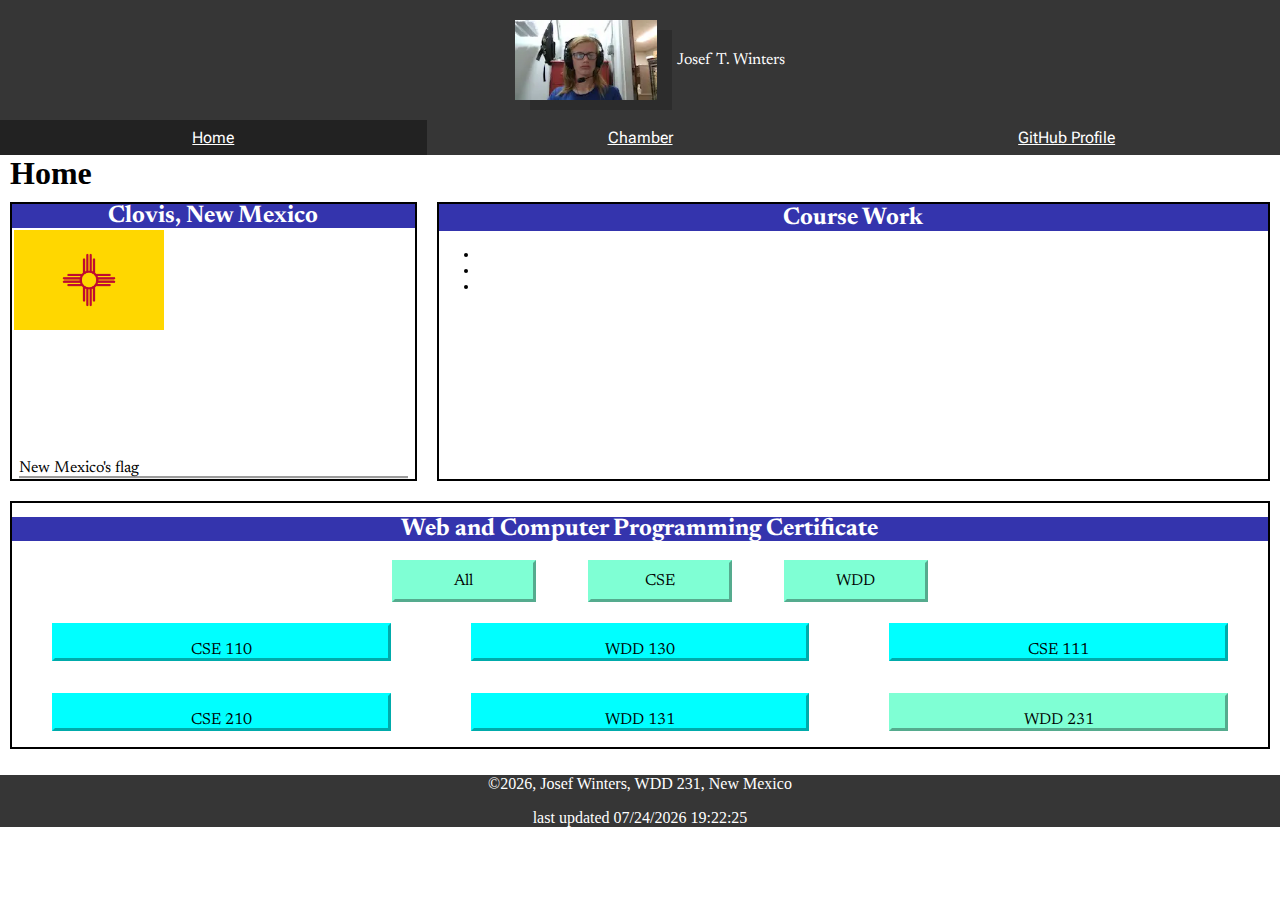
<file: index.html>
<!DOCTYPE html>
<html lang="en-us">
    <head>
        <link rel="preconnect" href="https://fonts.googleapis.com">
        <link rel="preconnect" href="https://fonts.gstatic.com" crossorigin>
        <link href="https://fonts.googleapis.com/css2?family=Newsreader:ital,opsz,wght@0,6..72,200..800;1,6..72,200..800&family=Roboto+Flex:opsz,wght@8..144,100..1000&display=swap" rel="stylesheet">
        <link href="https://fonts.googleapis.com/css2?family=Newsreader:ital,opsz,wght@0,6..72,200..800;1,6..72,200..800&family=Roboto+Flex:opsz,wght@8..144,100..1000&display=swap" rel="stylesheet">
        <meta charset="utf-8">
        <meta name="viewport" content="width=device-width">
        <title>WDD 231 - Dynamic Web Fundamentals - Josef Winters</title>
        <meta name="description" content="WDD 231 - Dynamic Web Fundamentals, Josef Winters, information on author">
        <meta name="author" content="Josef Winters">
        <script src="scripts/getdates.js" defer></script>
        <script src="scripts/navigation.js" defer></script>
        <script src="scripts/course.js" defer></script>
        <link rel="stylesheet" href="styles/normalize.css">
        <link rel="stylesheet" href="styles/larger.css">
        <link rel="stylesheet" href="styles/small.css">
    </head>
    <body>
        <header>
            <section>
                <span><img src="images/profile.webp" alt="It's me">Josef T. Winters</span>
                <a id="menu" href="#"></a>
            </section>
            <nav>
                <ul class="navigation">
                    <li class="active"><a href="index.html">Home</a></li>
                    <li><a href="/chamber/">Chamber</a></li>
                    <li><a href="#project">GitHub Profile</a></li>
                </ul>
            </nav>
        </header>
        <main class="grid">
            <h1>Home</h1>
            <section class="card">
                <h2>Clovis, New Mexico</h2>
                <img src="images/flag.png" alt="The New Mexico Flag">
                <p>New Mexico's flag</p>
            </section>
            <section class="card">
                <h2>Course Work</h2>
                <ul>
                    <li></li>
                    <li></li>
                    <li></li>
                </ul>
            </section>
            <section class="spread card courses">
                <h2>Web and Computer Programming Certificate</h2>
                <ul>
                    <a class="filter" href="#All" id="all">All</a>
                    <a class="filter" href="#CSE" id="cse">CSE</a>
                    <a class="filter" href="#WDD" id="wdd">WDD</a>
                </ul>
                <section id="courseList" class="spread courses"></section>
            </section>
        </main>
        <footer>
            <p>©<span id="year"></span>, Josef Winters, WDD 231, New Mexico</p>
            <p>last updated <span id="lastModified"></span></p>
        </footer>
    </body>
</html>
</file>
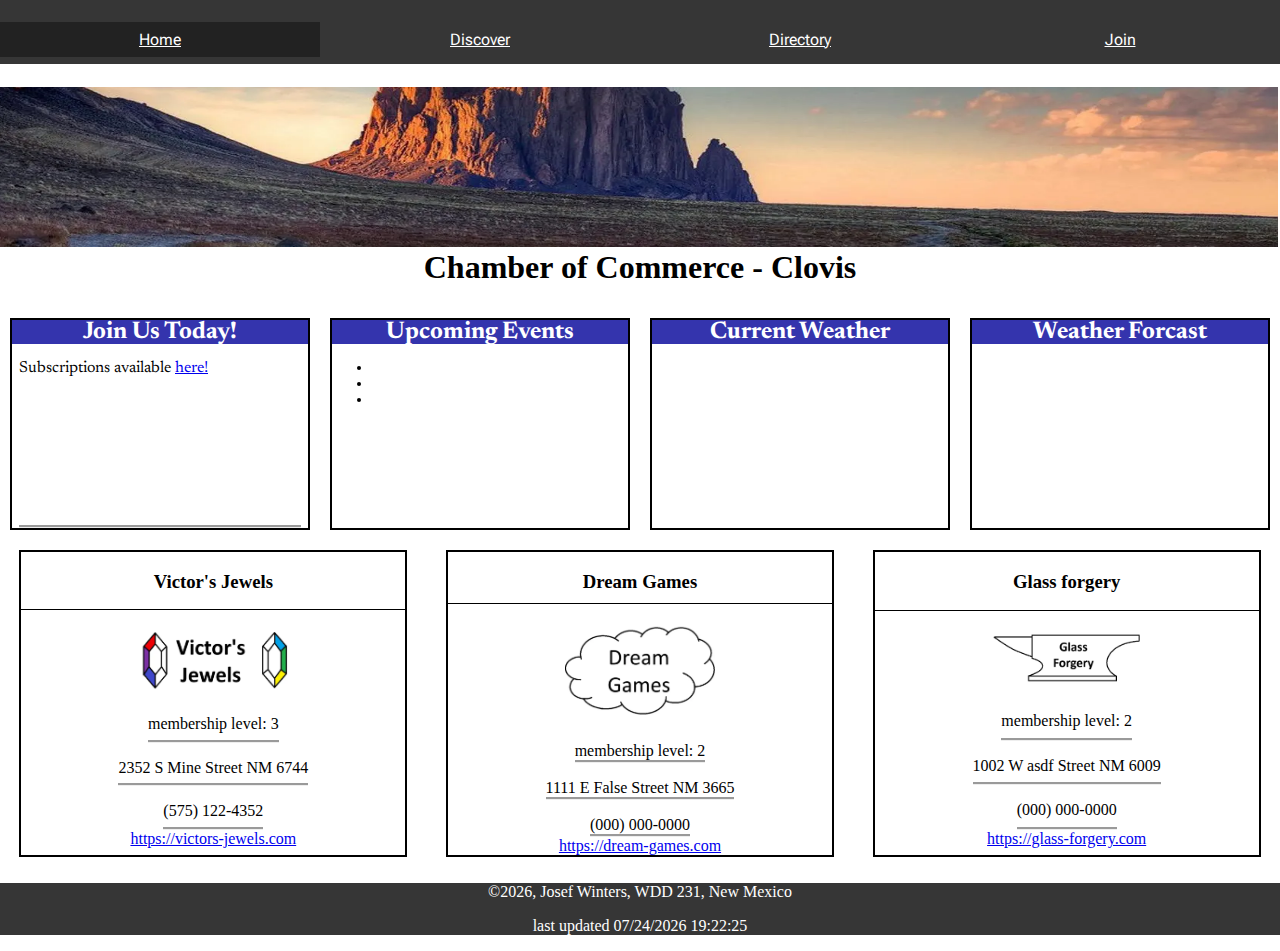
<file: chamber/index.html>
<!DOCTYPE html>
<html lang="en-us">
    <head>
        <link rel="preconnect" href="https://fonts.googleapis.com">
        <link rel="preconnect" href="https://fonts.gstatic.com" crossorigin>
        <link href="https://fonts.googleapis.com/css2?family=Newsreader:ital,opsz,wght@0,6..72,200..800;1,6..72,200..800&family=Roboto+Flex:opsz,wght@8..144,100..1000&display=swap" rel="stylesheet">
        <link href="https://fonts.googleapis.com/css2?family=Newsreader:ital,opsz,wght@0,6..72,200..800;1,6..72,200..800&family=Roboto+Flex:opsz,wght@8..144,100..1000&display=swap" rel="stylesheet">
        <meta charset="utf-8">
        <meta name="viewport" content="width=device-width">
        <title>Chamber of Commerce - Clovis</title>
        <meta name="description" content="Chamber of Commerce, Home Page">
        <meta name="author" content="Josef Winters">
        <meta property="og:title" content="Chamber of Commerce">
        <meta property="og:type" content="website">
        <meta property="og:image" content="https://cdn.wallpapersafari.com/66/86/UCxWpZ.jpg">
        <meta property="og:url" content="https://morpho2005.github.io/wdd231/chamber/index.html">
        <link rel="stylesheet" href="styles/normalize.css">
        <link rel="stylesheet" href="styles/larger.css">
        <link rel="stylesheet" href="styles/small.css">
        <link rel="icon" href="favicon.ico">
        <script src="https://api.openweathermap.org/data/2.5/weather?lat=34.435787645637745&lon=-103.21813001362734&appid=d3553867c84c4aa159faa43dc7228aa9"></script>
        <script src="scripts/getdates.js" defer></script>
        <script src="scripts/navigation.js" defer></script>
        <script src="scripts/members.js" defer></script>
        <script src="scripts/weather_cards.js" defer></script>
    </head>
    <body>
        <header>
            <section>
                <a id="menu" href="#"></a>
            </section>
            <nav>
                <ul class="navigation">
                    <li class="active"><a href="index.html">Home</a></li>
                    <li><a href="#discover.html">Discover</a></li>
                    <li><a href="directory.html">Directory</a></li>
                    <li><a href="join.html">Join</a></li>
                </ul>
            </nav>
        </header>
        <main>
            <div class="hero">
                <img src="images/hero.webp" alt="A picture of the landscape surrounding Clovis, New Mexico">
                <h1>Chamber of Commerce - Clovis</h1>
            </div>
            <div class="row">
                <!--Call to Action-->
                <section class="card">
                    <h2>Join Us Today!</h2>
                    <p>Subscriptions available <a href="#join.html">here!</a></p>
                </section>
                <section class="card">
                    <h2>Upcoming Events</h2>
                    <ul>
                        <li></li>
                        <li></li>
                        <li></li>
                    </ul>
                </section>
                <section class="card">
                    <h2>Current Weather</h2>
                    <ul id="weather"></ul>
                </section>
                <section class="card">
                    <h2>Weather Forcast</h2>
                    <ul id="forcast"></ul>
                </section>
            </div>
            <div id="cards" class="members"></div>
        </main>
        <footer>
            <p>©<span id="year"></span>, Josef Winters, WDD 231, New Mexico</p>
            <p>last updated <span id="lastModified"></span></p>
        </footer>
    </body>
</html>
</file>
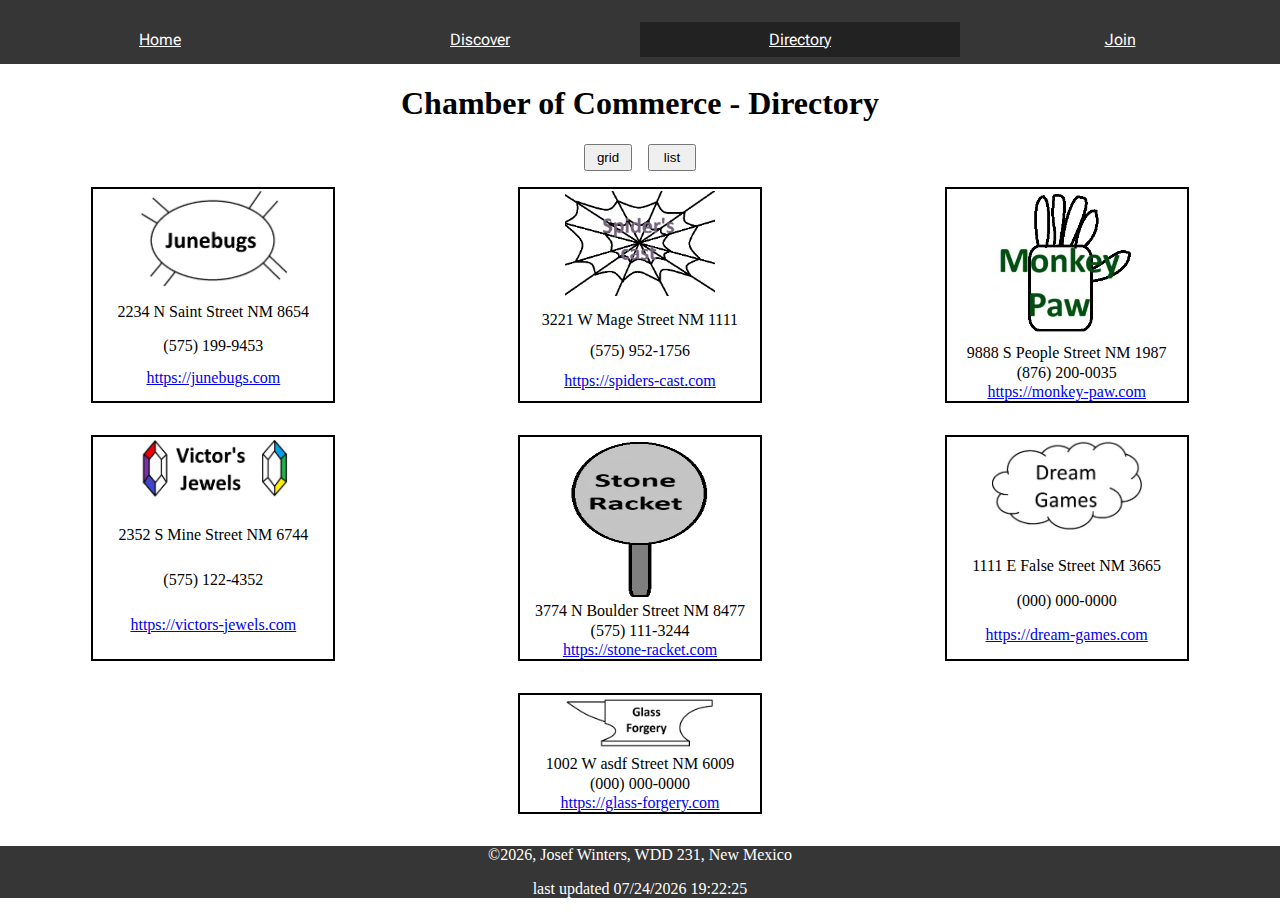
<file: chamber/directory.html>
<!DOCTYPE html>
<html lang="en-us">
    <head>
        <link rel="preconnect" href="https://fonts.googleapis.com">
        <link rel="preconnect" href="https://fonts.gstatic.com" crossorigin>
        <link href="https://fonts.googleapis.com/css2?family=Newsreader:ital,opsz,wght@0,6..72,200..800;1,6..72,200..800&family=Roboto+Flex:opsz,wght@8..144,100..1000&display=swap" rel="stylesheet">
        <link href="https://fonts.googleapis.com/css2?family=Newsreader:ital,opsz,wght@0,6..72,200..800;1,6..72,200..800&family=Roboto+Flex:opsz,wght@8..144,100..1000&display=swap" rel="stylesheet">
        <meta charset="utf-8">
        <meta name="viewport" content="width=device-width">
        <title>Chamber of Commerce - Directory</title>
        <meta name="description" content="Chamber of Commerce, Directory">
        <meta name="author" content="Josef Winters">
        <meta property="og:title" content="Chamber of Commerce">
        <meta property="og:type" content="website">
        <meta property="og:image" content="https://cdn.wallpapersafari.com/66/86/UCxWpZ.jpg">
        <meta property="og:url" content="https://morpho2005.github.io/wdd231/chamber/directory.html">
        <link rel="stylesheet" href="styles/normalize.css">
        <link rel="stylesheet" href="styles/larger.css">
        <link rel="stylesheet" href="styles/small.css">
        <link rel="icon" href="favicon.ico">
        <script src="scripts/getdates.js" defer></script>
        <script src="scripts/navigation.js" defer></script>
        <script src="scripts/cards.js" defer></script>
    </head>
    <body>
        <header>
            <section>
                <a id="menu" href="#"></a>
            </section>
            <nav>
                <ul class="navigation">
                    <li><a href="index.html">Home</a></li>
                    <li><a href="discover.html">Discover</a></li>
                    <li class="active"><a href="directory.html">Directory</a></li>
                    <li><a href="Join.html">Join</a></li>
                </ul>
            </nav>
        </header>
        <main>
            <h1>Chamber of Commerce - Directory</h1>
            <div id="buttons">
                <button id="grid">grid</button>
                <button id="list">list</button>
            </div>
            <section id="cards" class="grid"></section>
        </main>
        <footer>
            <p>©<span id="year"></span>, Josef Winters, WDD 231, New Mexico</p>
            <p>last updated <span id="lastModified"></span></p>
        </footer>
    </body>
</html>
</file>
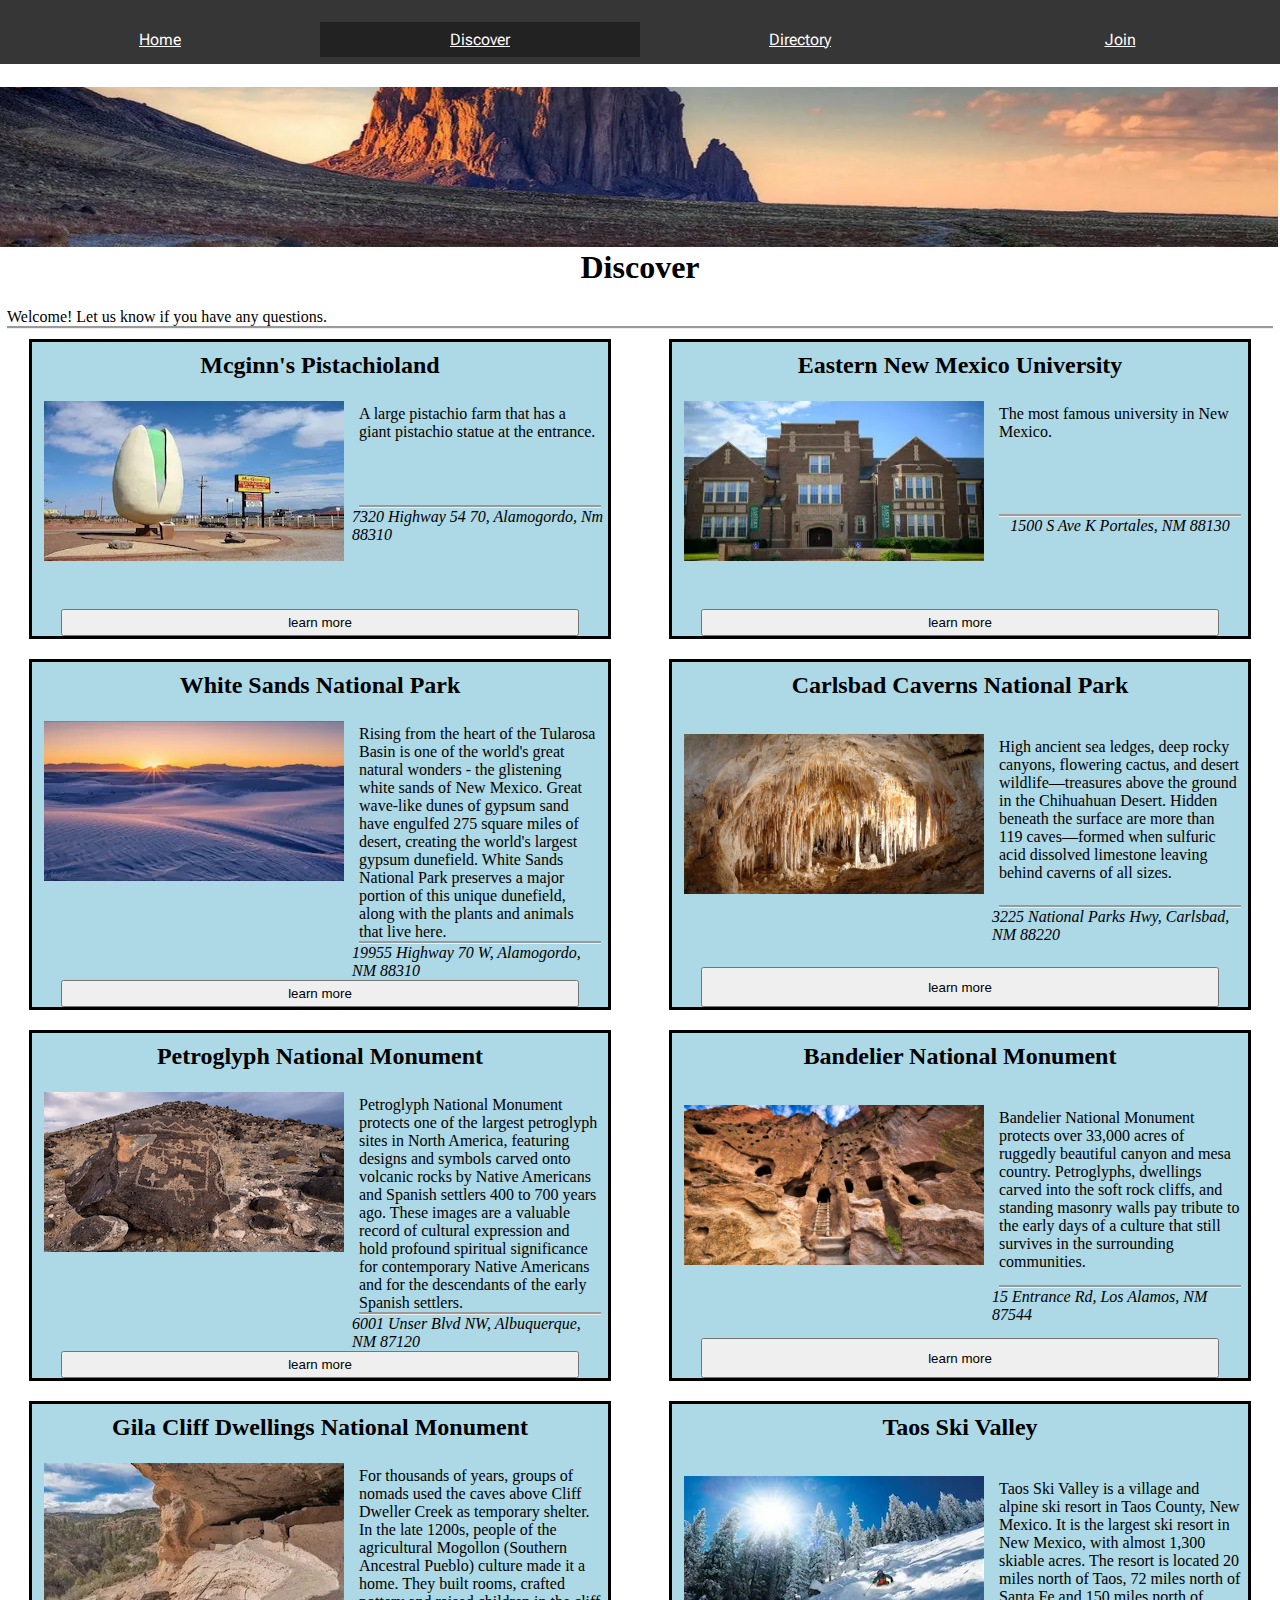
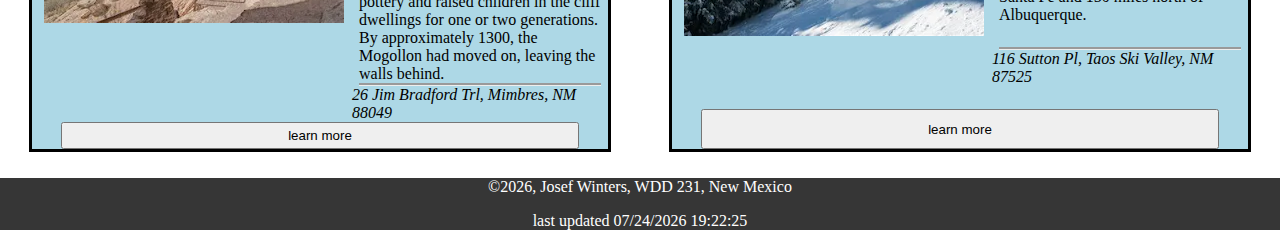
<file: chamber/discover.html>
<!DOCTYPE html>
<html lang="en-us">
    <head>
        <link rel="preconnect" href="https://fonts.googleapis.com">
        <link rel="preconnect" href="https://fonts.gstatic.com" crossorigin>
        <link href="https://fonts.googleapis.com/css2?family=Newsreader:ital,opsz,wght@0,6..72,200..800;1,6..72,200..800&family=Roboto+Flex:opsz,wght@8..144,100..1000&display=swap" rel="stylesheet">
        <link href="https://fonts.googleapis.com/css2?family=Newsreader:ital,opsz,wght@0,6..72,200..800;1,6..72,200..800&family=Roboto+Flex:opsz,wght@8..144,100..1000&display=swap" rel="stylesheet">
        <meta charset="utf-8">
        <meta name="viewport" content="width=device-width">
        <title>Chamber of Commerce - Discover</title>
        <meta name="description" content="Chamber of Commerce, Discover">
        <meta name="author" content="Josef Winters">
        <meta property="og:title" content="Chamber of Commerce">
        <meta property="og:type" content="website">
        <meta property="og:image" content="https://cdn.wallpapersafari.com/66/86/UCxWpZ.jpg">
        <meta property="og:url" content="https://morpho2005.github.io/wdd231/chamber/index.html">
        <link rel="stylesheet" href="styles/normalize.css">
        <link rel="stylesheet" href="styles/larger.css">
        <link rel="stylesheet" href="styles/small.css">
        <link rel="icon" href="favicon.ico">
        <script src="scripts/getdates.js" defer></script>
        <script src="scripts/navigation.js" defer></script>
        <script src="scripts/visit.js" defer></script>
        <script src="scripts/discover.js" defer></script>
    </head>
    <body>
        <header>
            <section>
                <a id="menu" href="#"></a>
            </section>
            <nav>
                <ul class="navigation">
                    <li><a href="index.html">Home</a></li>
                    <li class="active"><a href="discover.html">Discover</a></li>
                    <li><a href="directory.html">Directory</a></li>
                    <li><a href="join.html">Join</a></li>
                </ul>
            </nav>
        </header>
        <main>
            <div class="hero">
                <img src="images/hero.webp" alt="A picture of the landscape surrounding Clovis, New Mexico">
                <h1>Discover</h1>
            </div>
            <p id="visit"></p>
            <div class="discover" id="discover">

            </div>
        </main>
        <footer>
            <p>©<span id="year"></span>, Josef Winters, WDD 231, New Mexico</p>
            <p>last updated <span id="lastModified"></span></p>
        </footer>
    </body>
</html>
</file>
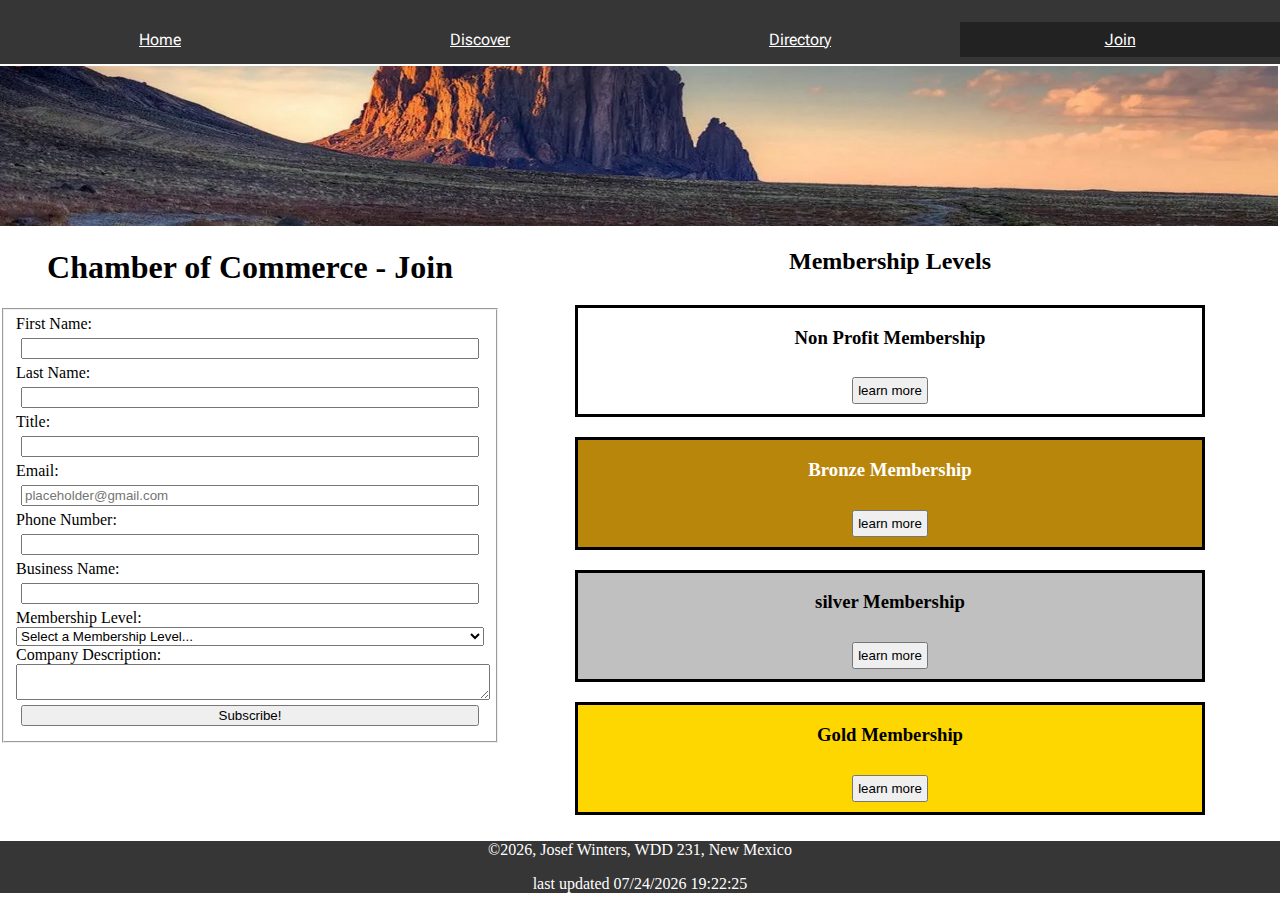
<file: chamber/join.html>
<!DOCTYPE html>
<html lang="en-us">
    <head>
        <link rel="preconnect" href="https://fonts.googleapis.com">
        <link rel="preconnect" href="https://fonts.gstatic.com" crossorigin>
        <link href="https://fonts.googleapis.com/css2?family=Newsreader:ital,opsz,wght@0,6..72,200..800;1,6..72,200..800&family=Roboto+Flex:opsz,wght@8..144,100..1000&display=swap" rel="stylesheet">
        <link href="https://fonts.googleapis.com/css2?family=Newsreader:ital,opsz,wght@0,6..72,200..800;1,6..72,200..800&family=Roboto+Flex:opsz,wght@8..144,100..1000&display=swap" rel="stylesheet">
        <meta charset="utf-8">
        <meta name="viewport" content="width=device-width">
        <title>Chamber of Commerce - Join</title>
        <meta name="description" content="Chamber of Commerce, Join Page">
        <meta name="author" content="Josef Winters">
        <meta property="og:title" content="Chamber of Commerce">
        <meta property="og:type" content="website">
        <meta property="og:image" content="https://cdn.wallpapersafari.com/66/86/UCxWpZ.jpg">
        <meta property="og:url" content="https://morpho2005.github.io/wdd231/chamber/index.html">
        <link rel="stylesheet" href="styles/normalize.css">
        <link rel="stylesheet" href="styles/larger.css">
        <link rel="stylesheet" href="styles/small.css">
        <link rel="icon" href="favicon.ico">
        <script src="https://api.openweathermap.org/data/2.5/weather?lat=34.435787645637745&lon=-103.21813001362734&appid=d3553867c84c4aa159faa43dc7228aa9"></script>
        <script src="scripts/getdates.js" defer></script>
        <script src="scripts/navigation.js" defer></script>
        <script src="scripts/form.js" defer></script>
        <script src="scripts/modal.js" defer></script>
    </head>
    <body>
        <header>
            <section>
                <a id="menu" href="#"></a>
            </section>
            <nav>
                <ul class="navigation">
                    <li><a href="index.html">Home</a></li>
                    <li><a href="discover.html">Discover</a></li>
                    <li><a href="directory.html">Directory</a></li>
                    <li class="active"><a href="join.html">Join</a></li>
                </ul>
            </nav>
        </header>
        <main class="joingrid">
            <div class="hero spread">
                <img src="images/hero.webp" alt="A picture of the landscape surrounding Clovis, New Mexico">
            </div>
            <form method="get" action="thankyou.html">
                <h1>Chamber of Commerce - Join</h1>
                <fieldset>
                    <label>First Name: <input type="text" name="first" required title="First Name" autocomplete="given-name"></label>
                    <label>Last Name: <input type="text" name="last" required title="Last Name" autocomplete="family-name"></label>
                    <label>Title: <input type="text" id="title" pattern=".{7,}" name="title" title="Organizational Title" autocomplete="organization-title" required></label>
                    <label>Email: <input type="email" name="email" title="Email" autocomplete="email" required placeholder="placeholder@gmail.com"></label>
                    <label>Phone Number: <input type="tel" name="phone" title="Phone Number" autocomplete="tel" required></label>
                    <label>Business Name: <input type="text" name="business" title="Business" required autocomplete="organization"></label>
                    <label>Membership Level: <select name="membership" required>
                        <option value="" disabled selected>Select a Membership Level...</option>
                        <option value="np">NP</option>
                        <option value="bronze">Bronze</option>
                        <option value="silver">Silver</option>
                        <option value="gold">Gold</option>
                    </select></label>
                    <label>Company Description: <textarea name="description" title="description"></textarea></label>
                    <input hidden type="time" name="time" id="time" title="time" value="00:00">
                    <input type="submit" name="subscribe" title="subscribe" value="Subscribe!">
                </fieldset>
            </form>
            <div class="membership">
                <h2>Membership Levels</h2>
                <section>
                    <h3>Non Profit Membership</h3>
                    <button id="np">learn more</button>
                </section>
                <section class="bronze">
                    <h3>Bronze Membership</h3>
                    <button id="bronze">learn more</button>
                </section>
                <section class="silver">
                    <h3>silver Membership</h3>
                    <button id="silver">learn more</button>
                </section>
                <section class="gold">
                    <h3>Gold Membership</h3>
                    <button id="gold">learn more</button>
                </section>
                <dialog id="modal">
                    <p id="modaltext"></p>
                    <button id="close">Close</button>
                </dialog>
            </div>
        </main>
        <footer>
            <p>©<span id="year"></span>, Josef Winters, WDD 231, New Mexico</p>
            <p>last updated <span id="lastModified"></span></p>
        </footer>
    </body>
</html>
</file>
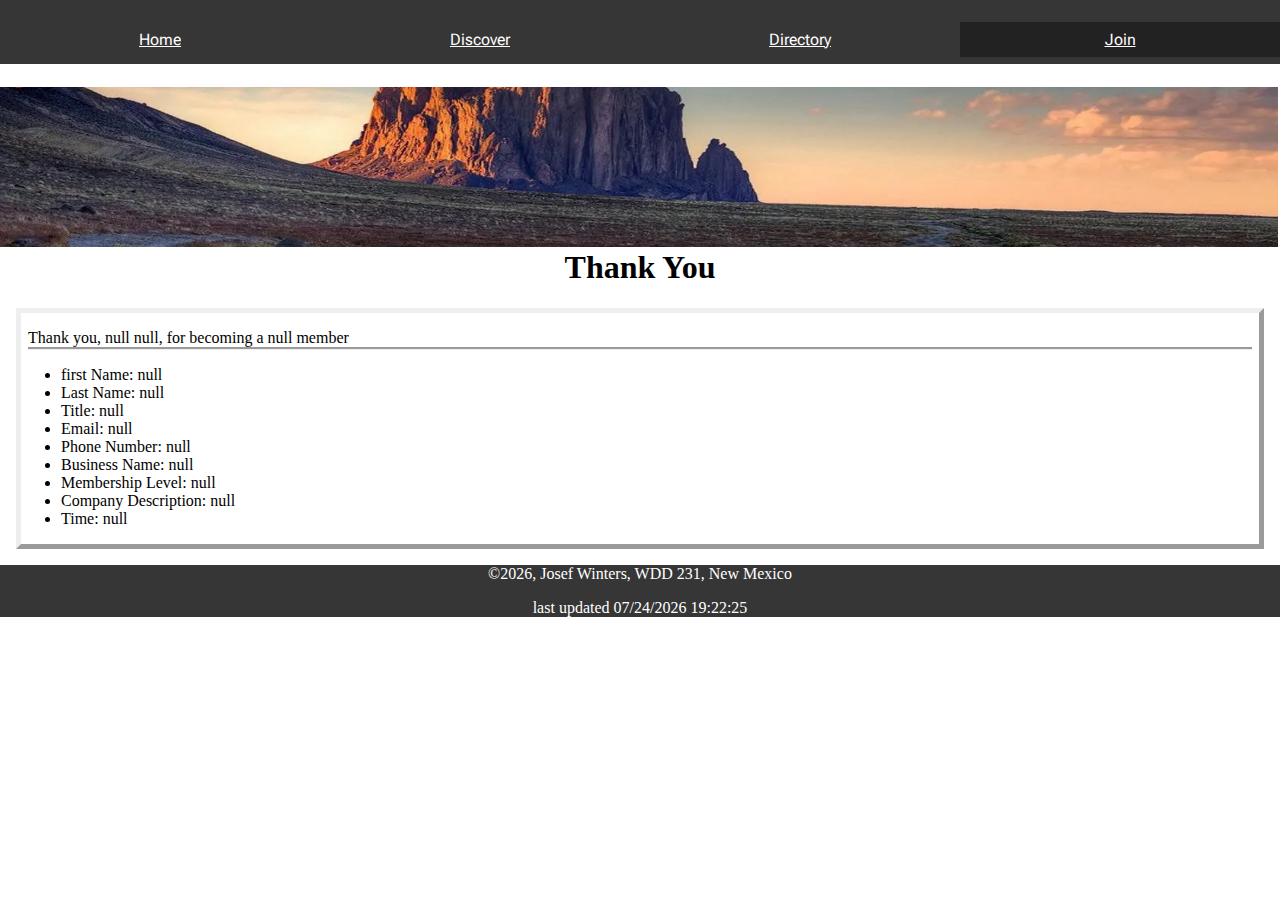
<file: chamber/thankyou.html>
<!DOCTYPE html>
<html lang="en-us">
    <head>
        <link rel="preconnect" href="https://fonts.googleapis.com">
        <link rel="preconnect" href="https://fonts.gstatic.com" crossorigin>
        <link href="https://fonts.googleapis.com/css2?family=Newsreader:ital,opsz,wght@0,6..72,200..800;1,6..72,200..800&family=Roboto+Flex:opsz,wght@8..144,100..1000&display=swap" rel="stylesheet">
        <link href="https://fonts.googleapis.com/css2?family=Newsreader:ital,opsz,wght@0,6..72,200..800;1,6..72,200..800&family=Roboto+Flex:opsz,wght@8..144,100..1000&display=swap" rel="stylesheet">
        <meta charset="utf-8">
        <meta name="viewport" content="width=device-width">
        <title>Chamber of Commerce - Thank You</title>
        <meta name="description" content="Chamber of Commerce, Join Page">
        <meta name="author" content="Josef Winters">
        <meta property="og:title" content="Chamber of Commerce">
        <meta property="og:type" content="website">
        <meta property="og:image" content="https://cdn.wallpapersafari.com/66/86/UCxWpZ.jpg">
        <meta property="og:url" content="https://morpho2005.github.io/wdd231/chamber/index.html">
        <link rel="stylesheet" href="styles/normalize.css">
        <link rel="stylesheet" href="styles/larger.css">
        <link rel="stylesheet" href="styles/small.css">
        <link rel="icon" href="favicon.ico">
        <script src="https://api.openweathermap.org/data/2.5/weather?lat=34.435787645637745&lon=-103.21813001362734&appid=d3553867c84c4aa159faa43dc7228aa9"></script>
        <script src="scripts/getdates.js" defer></script>
        <script src="scripts/navigation.js" defer></script>
        <script src="scripts/thankyou.js" defer></script>
    </head>
    <body>
        <header>
            <section>
                <a id="menu" href="#"></a>
            </section>
            <nav>
                <ul class="navigation">
                    <li><a href="index.html">Home</a></li>
                    <li><a href="discover.html">Discover</a></li>
                    <li><a href="directory.html">Directory</a></li>
                    <li class="active"><a href="join.html">Join</a></li>
                </ul>
            </nav>
        </header>
        <main>
            <div class="hero">
                <img src="images/hero.webp" alt="A picture of the landscape surrounding Clovis, New Mexico">
                <h1>Thank You</h1>
            </div>
            <section class="thanks" id="thanks"></section>
        </main>
        <footer>
            <p>©<span id="year"></span>, Josef Winters, WDD 231, New Mexico</p>
            <p>last updated <span id="lastModified"></span></p>
        </footer>
    </body>
</html>
</file>
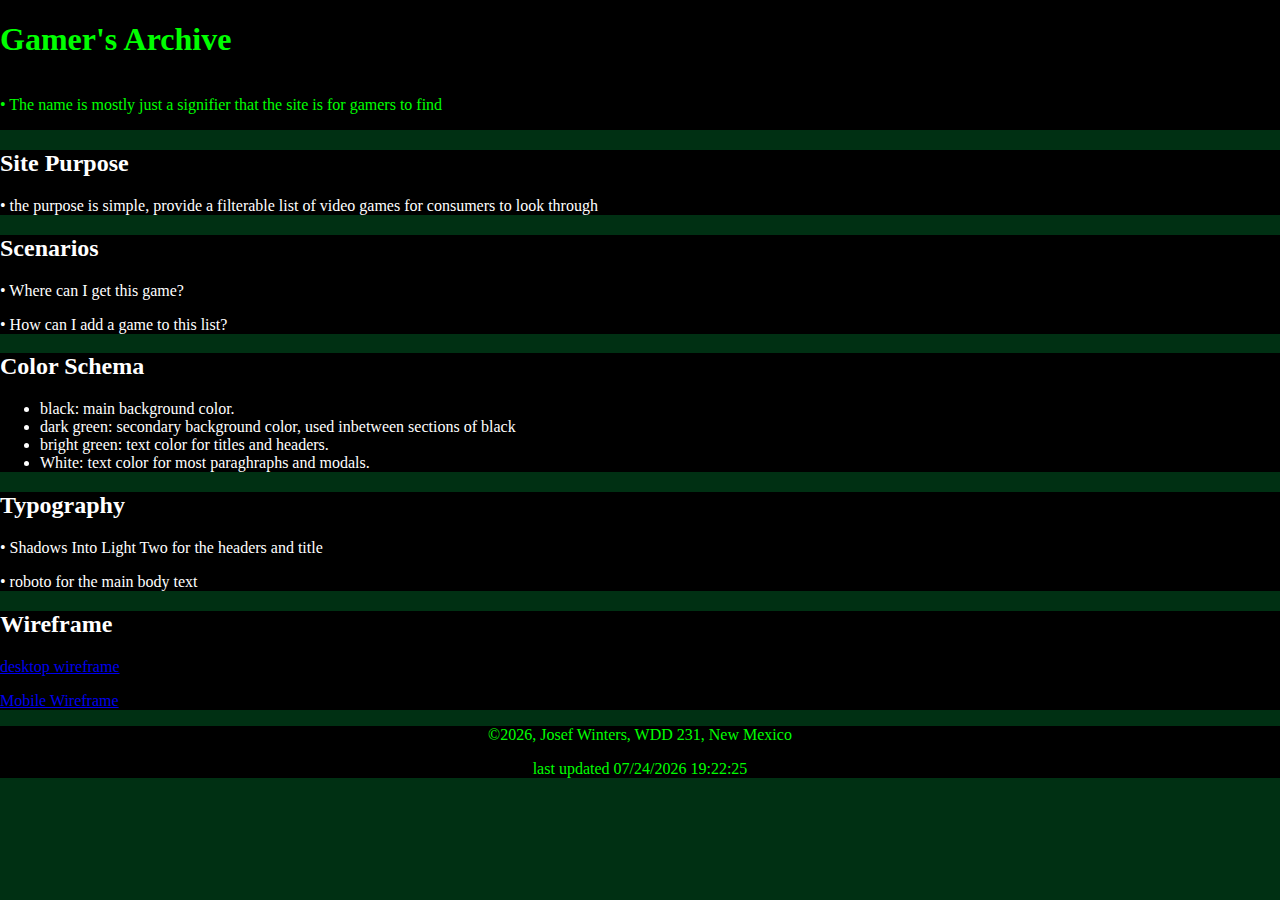
<file: project/project.html>
<!DOCTYPE html>
<html lang="en-us">
    <head>
        <link rel="preconnect" href="https://fonts.googleapis.com">
        <link rel="preconnect" href="https://fonts.gstatic.com" crossorigin>
        <link href="https://fonts.googleapis.com/css2?family=Newsreader:ital,opsz,wght@0,6..72,200..800;1,6..72,200..800&family=Roboto+Flex:opsz,wght@8..144,100..1000&display=swap" rel="stylesheet">
        <link href="https://fonts.googleapis.com/css2?family=Newsreader:ital,opsz,wght@0,6..72,200..800;1,6..72,200..800&family=Roboto+Flex:opsz,wght@8..144,100..1000&display=swap" rel="stylesheet">
        <meta charset="utf-8">
        <meta name="viewport" content="width=device-width">
        <title>Gamer's Archive - Project</title>
        <meta name="description" content="Gamer's Archive - Project">
        <meta name="author" content="Josef Winters">
        <meta property="og:title" content="Gamer's Archive - Project">
        <meta property="og:type" content="website">
       <!-- <meta property="og:image" content="https://cdn.wallpapersafari.com/66/86/UCxWpZ.jpg"> -->
        <meta property="og:url" content="https://morpho2005.github.io/wdd231/">
        <link rel="stylesheet" href="styles/normalize.css">
        <link rel="stylesheet" href="styles/larger.css">
        <link rel="stylesheet" href="styles/small.css">
        <link rel="icon" href="favicon.ico">
        <script src="scripts/getdates.js" defer></script>
    </head>
    <body>
        <header>
            <h1>Gamer's Archive</h1>
            <p>• The name is mostly just a signifier that the site is for gamers to find </p>
        </header>
        <main>
            <section>
                <h2>Site Purpose</h2>
                <p>• the purpose is simple, provide a filterable list of video games for consumers to look through</p>
            </section>
            <section>
                <h2>Scenarios</h2>
                <p>• Where can I get this game?</p>
                <p>• How can I add a game to this list?</p>
            </section>
            <section>
                <h2>Color Schema</h2>
                <ul>
                    <li>black: main background color.</li>
                    <li>dark green: secondary background color, used inbetween sections of black</li>
                    <li>bright green: text color for titles and headers.</li>
                    <li>White: text color for most paraghraphs and modals.</li>
                </ul>
            </section>
            <section>
                <h2>Typography</h2>
                <p>• Shadows Into Light Two for the headers and title</p>
                <p>• roboto for the main body text</p>
            </section>
            <section>
                <h2>Wireframe</h2>
                <p><a href="wdd231-project.drawio.html">desktop wireframe</a></p>
                <p><a href="wdd231-project-mobile.drawio.html">Mobile Wireframe</a></p>
            </section>
        </main>
        <footer>
            <p>©<span id="year"></span>, Josef Winters, WDD 231, New Mexico</p>
            <p>last updated <span id="lastModified"></span></p>
        </footer>
    </body>
</html>
</file>
<file: styles/larger.css>
@media screen and (min-width: 800px) {
    body{
        max-width: 100%;
    }

    header{
        font-family: "Newsreader", serif;
        color: white;
        background-color: rgb(54, 54, 54);
    }

    .navigation{
        width: 100%;
        display: flex;
        flex-direction: row;
        align-items: center;
        justify-content: space-around;
    }
    
    .navigation li{
        width: 100%;
        display: block;
    }
    
    .active {
        background-color: rgba(0,0,0,0.2);
    }

    #menu{
        display:none;
    }
}
</file>
<file: styles/small.css>
@media screen and (max-width: 500px) {


    section {
        max-height: 12rem;
    }

    .grid {
        display: block;
    }

    .courses {
        max-height: 100rem;
        display: grid;
        grid-template-columns: 1fr;
        align-items: center;
    }

    .courses ul{
        margin: 0;
        max-width: 100%;
        grid-column-start: span 3;
        display: flex;
        flex-direction: row;
        align-items: center;
        justify-content: space-around;
        list-style: none;
    }
}
</file>
<file: chamber/styles/larger.css>
@media screen and (min-width: 1025px) {
    body{
        max-width: 100%;
    }

    header{
        font-family: "Newsreader", serif;
        color: white;
        background-color: rgb(54, 54, 54);
    }

    .navigation{
        width: 100%;
        display: flex;
        flex-direction: row;
        align-items: center;
        justify-content: space-around;
    }
    
    .navigation li{
        width: 100%;
        display: block;
    }
    
    .active {
        background-color: rgba(0,0,0,0.2);
    }

    #menu{
        display:none;
    }

    .discover{
        grid-template-columns: 1fr 1fr;
    }
}
</file>
<file: chamber/styles/small.css>
@media screen and (max-width: 640px) {


    section {
        max-height: 12rem;
    }

    .grid {
        display: block;
    }

    .row {
        grid-template-columns: 1fr;
    }

    .members {
        grid-template-columns: 1fr;
    }

    .courses {
        max-height: 100rem;
        display: grid;
        grid-template-columns: 1fr;
        align-items: center;
    }

    .courses ul{
        margin: 0;
        max-width: 100%;
        grid-column-start: span 3;
        display: flex;
        flex-direction: row;
        align-items: center;
        justify-content: space-around;
        list-style: none;
    }

    .joingrid {
        display: flex;
        flex-direction: column;
    }

    .location {
        display: block;
    }

    .location h2{
        grid-column-start: span 1;
    }

    .location figure img:hover {
        box-shadow: none;
    }
}
</file>
<file: project/styles/larger.css>
@media screen and (min-width: 800px) {
    body{
        max-width: 100%;
    }
}
</file>
<file: project/styles/small.css>
@media screen and (max-width: 500px) {


    section {
        max-height: 12rem;
    }

    .grid {
        display: block;
    }

    .courses {
        max-height: 100rem;
        display: grid;
        grid-template-columns: 1fr;
        align-items: center;
    }

    .courses ul{
        margin: 0;
        max-width: 100%;
        grid-column-start: span 3;
        display: flex;
        flex-direction: row;
        align-items: center;
        justify-content: space-around;
        list-style: none;
    }
}
</file>
